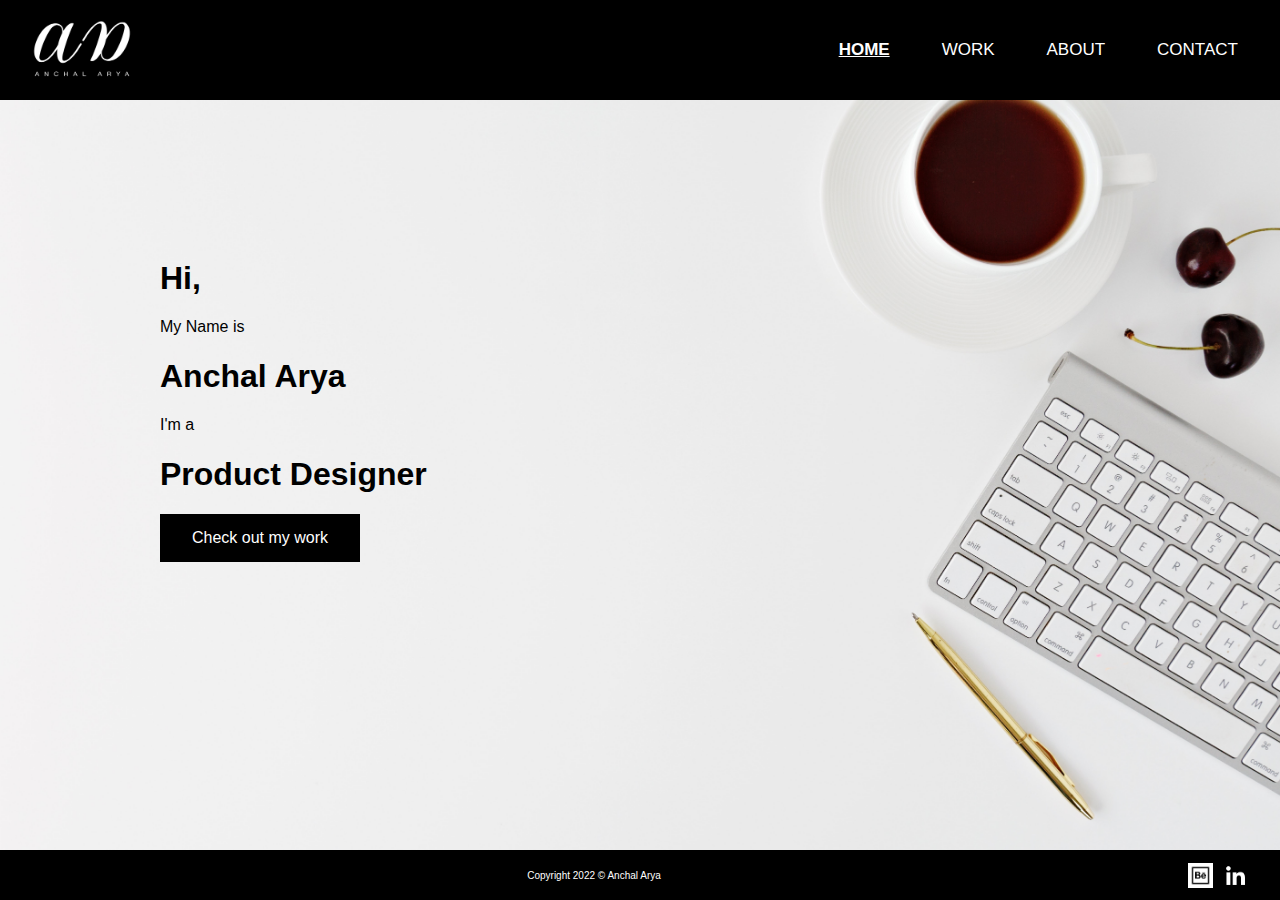
<file: index.html>
<!DOCTYPE html>
<html lang="en">
  <head>
    <meta charset="UTF-8" />
    <link rel="icon" type="image/x-icon" href="images/logo.jpeg" />
    <link rel="stylesheet" href="./css/style.css">
    <title>Anchal Homepage</title>
  </head>
  <body>
    <div class="container">
      <nav class="nav">
        <div class="left">
          <div class="logo">

          </div>
        </div>
        <div class="right">
          <a class="current" href="#home">HOME</a>
          <a href="./work.html">WORK</a>
          <a href="./about.html">ABOUT</a>
          <a href="./contact.html">CONTACT</a>
        </div>
      </nav>
      <main class="content">
        <div class="content-left">
          <h1>Hi,</h1>
          <p>My Name is</p>
          <h1>Anchal Arya</h1>
          <p>I'm a </p>
          <h1>Product Designer</h1>
          <button class="info-btn">Check out my work</button>
        </div>
      </main>
      <footer class="footer">
        <div class="left"></div>
        <div class="center">
          <span>Copyright 2022 &copy; Anchal Arya</span>
        </div>
        <div class="right">
          <a class="behance" href="https://www.behance.net/anchalarya"></a>
          <a class="linkedin" href="https://www.linkedin.com/in/anchalarya/"></a>
        </div>
      </footer>
    </div>
  </body>
</html>
</file>
<file: css/style.css>
html,
body {
  font-family: Arial, Helvetica, sans-serif;
  height: 100%;
  width: 100%;
  padding: 0;
  margin: 0;
}

body {
  display: flex;
  flex-direction: column;
}

.container {
  display: flex;
  flex-direction: column;
  min-height: 100vh;
}

.nav {
  display: flex;
  flex-direction: row;
  justify-content: space-between;
  height: 100px;
  background-color: black;
}


.nav .left {
  align-items: flex-start;
  display: flex;
  align-items: center;
  justify-content: center;
}

.nav .left .logo {
  display: flex;
  align-items: center;
  justify-content: center;
  margin-left: 2rem;
  height: 75px;
  width: 100px;
  background: url('../images/logo-smaller.jpg') no-repeat;
  background-size: 100%;
}

.nav .right {
  flex-direction: row;
  align-items: flex-end;
  display: flex;
  align-items: center;
  justify-content: center;
  margin-right: 1rem;

}

.nav .right a {
  padding-left: 1rem;
  color: white;
  text-align: center;
  padding: 24px 26px;
  text-decoration: none;
  font-size: 17px;
}

.nav .right a.current {
  font-weight: bolder;
  text-decoration: underline;
}

.nav .right a:hover {
  background-color: white;
  color: black;
}

main {
  flex: 1;
}

footer {
  height: 50px;
  background-color: black;
  color: white;
  display: flex;
  align-items: center;
  justify-content: center;
  font-size: x-small;
  flex-direction: row;
  justify-content: space-between;
}


.content {
  background: url('../images/bg.jpeg') no-repeat;
  background-size: 100%;
}

.content .content-left {
  margin: 10rem;
}

.info-btn {
  background-color: black;
  border: none;
  color: white;
  padding: 15px 32px;
  text-align: center;
  text-decoration: none;
  display: inline-block;
  font-size: 16px;
}

footer .right {
  margin-right: 2rem; 
  display: flex;
  flex-direction: row;
  align-items: center;
  justify-content: space-between;
}

footer .right .behance {
  background: url('../images/behance.png') no-repeat;
  background-size: 100%;
  height: 25px;
  width: 25px;
  margin-right: 5px;
}

footer .right .linkedin {
  background: url('../images/linkedin.jpeg') no-repeat;
  background-size: 100%;
  height: 25px;
  width: 25px;
  margin-left: 5px;
}
</file>
